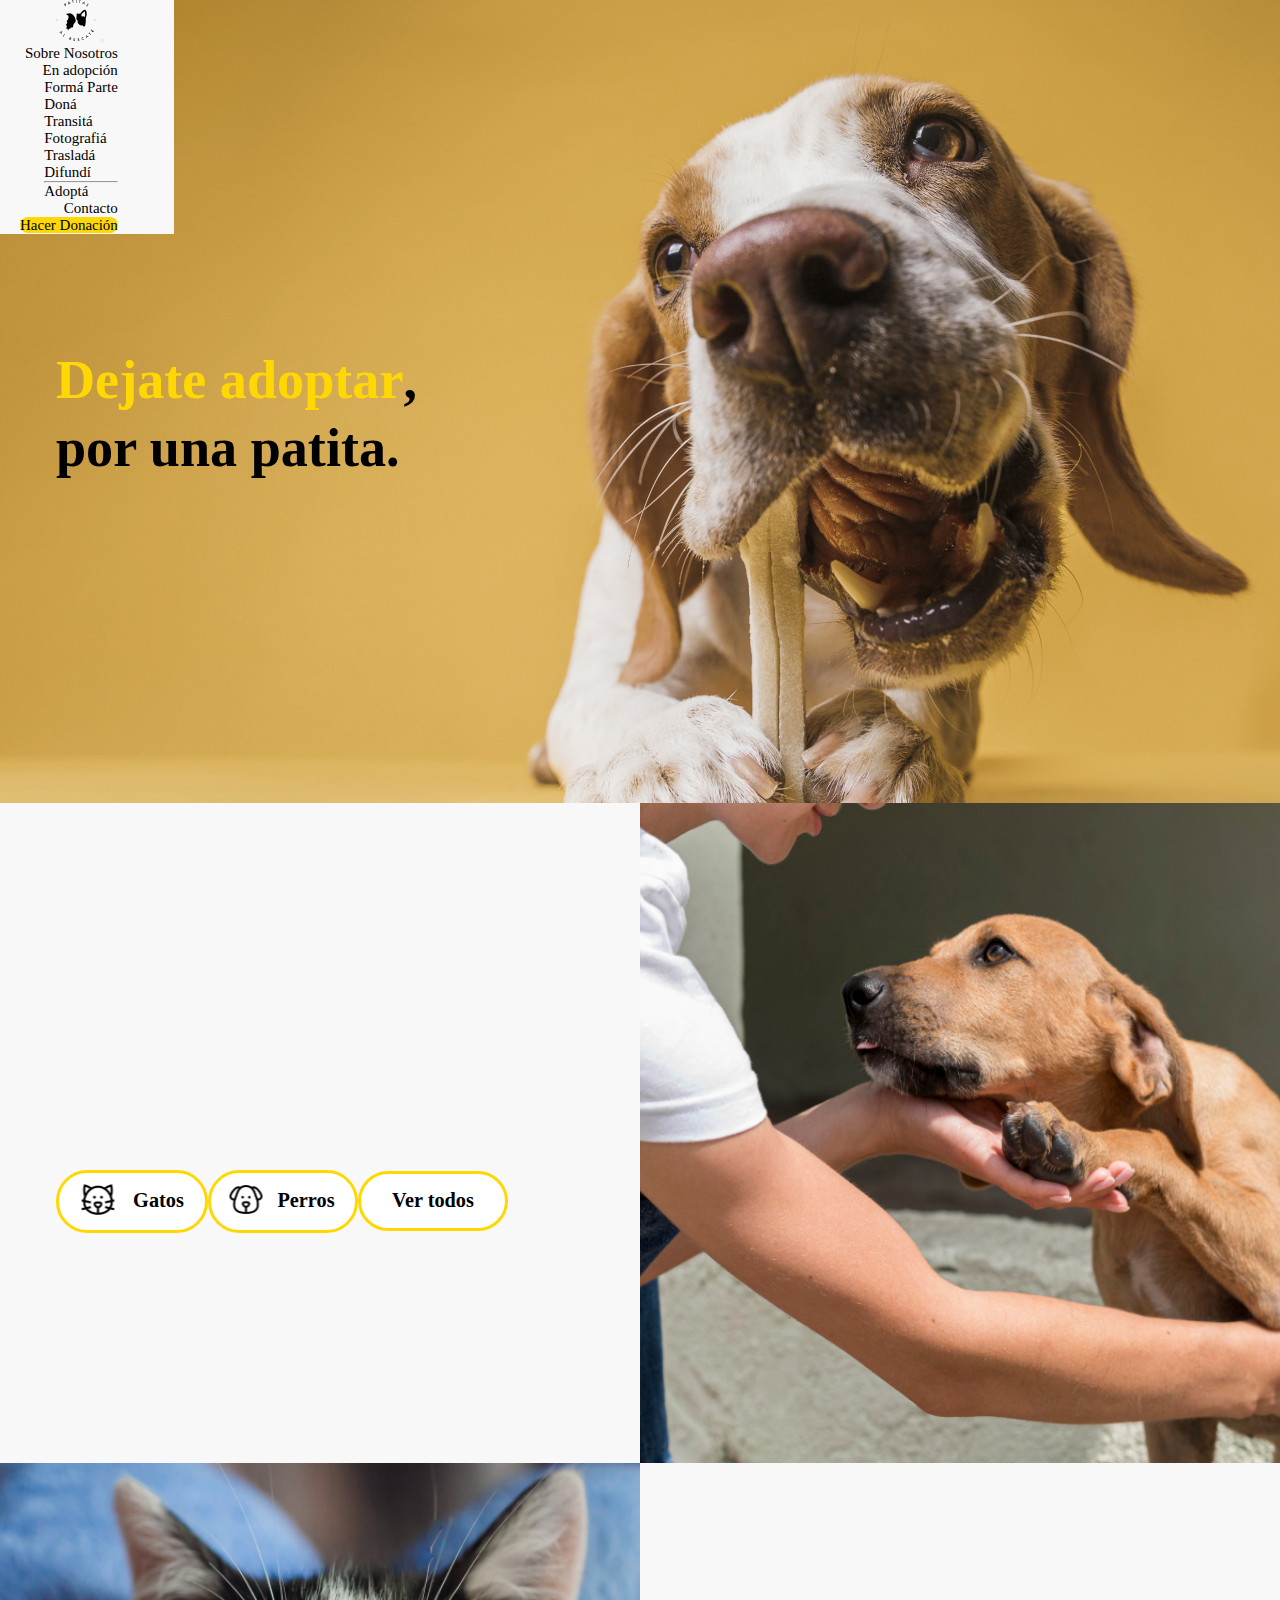
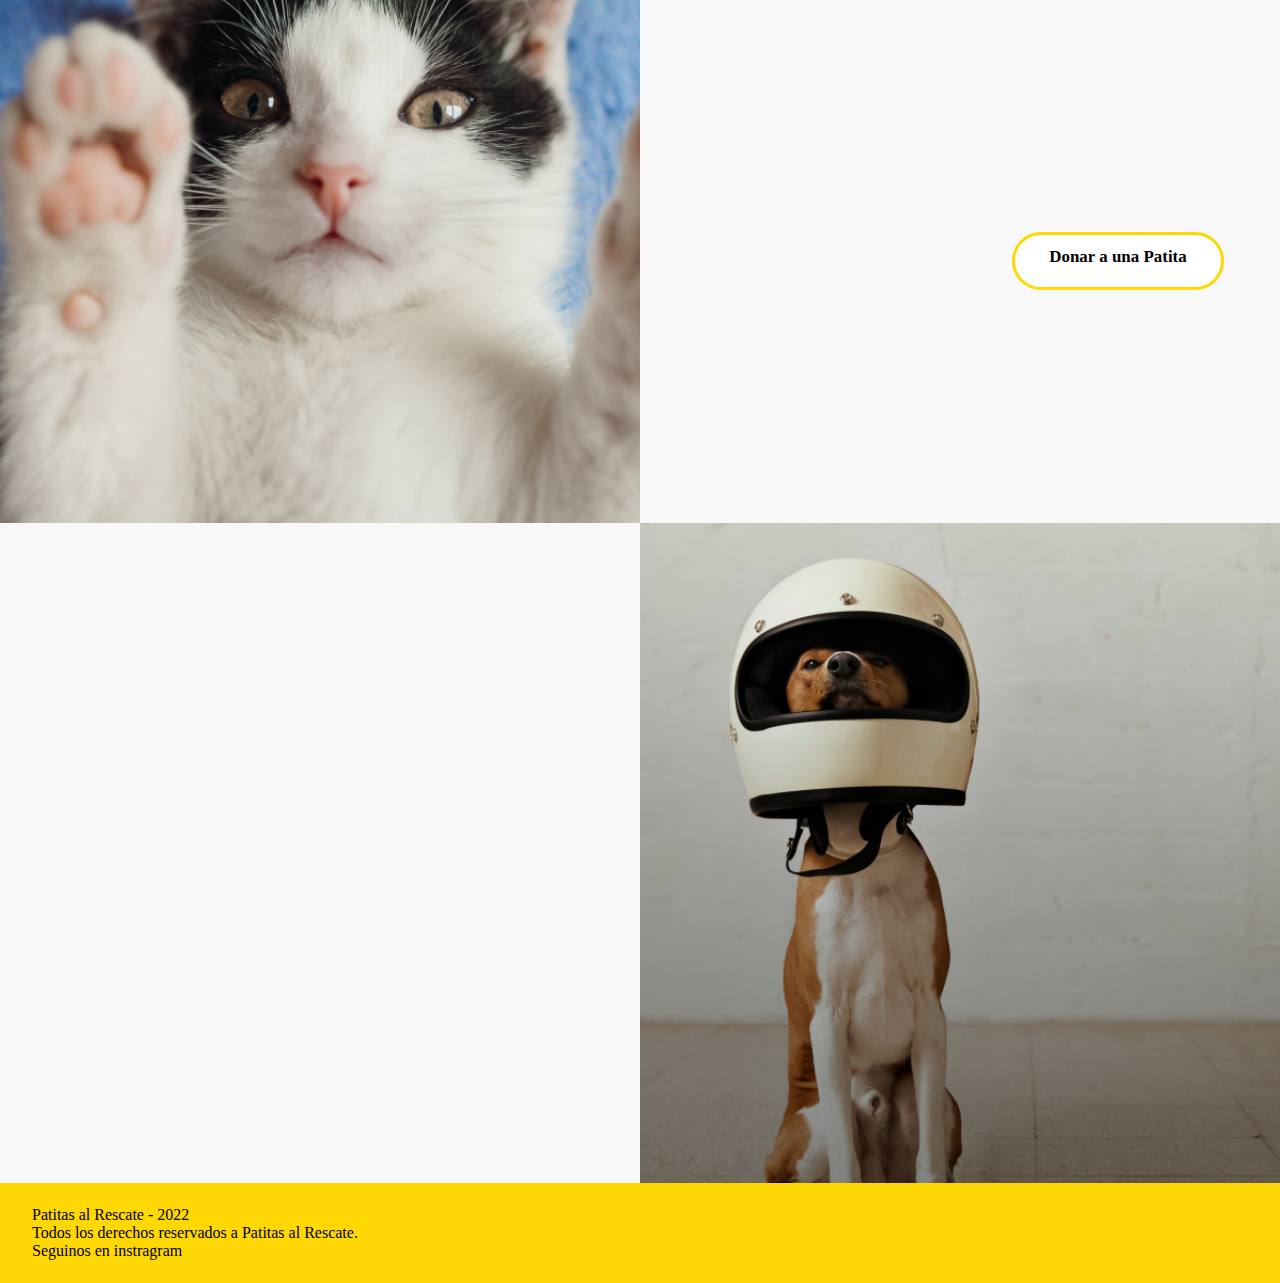
<file: index.html>
<!DOCTYPE html>
<html lang="en">
  <head>
    <meta charset="UTF-8" />
    <meta http-equiv="X-UA-Compatible" content="IE=edge" />
    <meta name="viewport" content="width=device-width, initial-scale=1.0" />
    <title>Index</title>
    <link
      rel="stylesheet"
      href="https://cdnjs.cloudflare.com/ajax/libs/animate.css/4.1.1/animate.min.css"
    />
    <link rel="stylesheet" href="./css/style.css" />
    <link
      href="https://cdn.jsdelivr.net/npm/bootstrap@5.2.0/dist/css/bootstrap.min.css"
      rel="stylesheet"
      integrity="sha384-gH2yIJqKdNHPEq0n4Mqa/HGKIhSkIHeL5AyhkYV8i59U5AR6csBvApHHNl/vI1Bx"
      crossorigin="anonymous"
    />
    <link rel="shortcut icon" href="./img/logoPatitas.svg" />
  </head>
  <body>
    <div class="gridContainerIndex">
      <div class="header">
        <nav class="navbar fixed-top navbar-expand-lg bg-light">
          <div class="container-fluid">
            <a class="navbar-brand" href="./index.html"
              ><img src="./img/logoPatitas.svg" alt="logoPatitas"
            /></a>
            <button
              class="navbar-toggler"
              type="button"
              data-bs-toggle="collapse"
              data-bs-target="#navbarSupportedContent"
              aria-controls="navbarSupportedContent"
              aria-expanded="false"
              aria-label="Toggle navigation"
            >
              <span class="navbar-toggler-icon"></span>
            </button>
            <div class="collapse navbar-collapse" id="navbarSupportedContent">
              <ul class="navbar-nav ms-auto mb-lg-0">
                <li class="nav-item">
                  <a
                    class="nav-link"
                    aria-current="page"
                    href="./pages/sobrenosotros.html"
                    >Sobre Nosotros</a
                  >
                </li>
                <li class="nav-item">
                  <a class="nav-link" href="./pages/enadopcion.html"
                    >En adopción</a
                  >
                </li>
                <li class="nav-item dropdown">
                  <a
                    class="nav-link dropdown-toggle"
                    href="./pages/enadopcion.html"
                    role="button"
                    data-bs-toggle="dropdown"
                    aria-expanded="false"
                  >
                    Formá Parte
                  </a>
                  <ul class="dropdown-menu">
                    <li>
                      <a class="dropdown-item" href="./pages/donaciones.html"
                        >Doná</a
                      >
                    </li>
                    <li>
                      <a class="dropdown-item" href="./pages/formaparte.html"
                        >Transitá</a
                      >
                    </li>
                    <li>
                      <a class="dropdown-item" href="./pages/formaparte.html"
                        >Fotografiá</a
                      >
                    </li>
                    <li>
                      <a class="dropdown-item" href="./pages/formaparte.html"
                        >Trasladá</a
                      >
                    </li>
                    <li>
                      <a class="dropdown-item" href="./pages/formaparte.html"
                        >Difundí</a
                      >
                    </li>
                    <li><hr class="dropdown-divider" /></li>
                    <li>
                      <a class="dropdown-item" href="./pages/enadopcion.html"
                        >Adoptá</a
                      >
                    </li>
                  </ul>
                </li>
                <li class="nav-item">
                  <a class="nav-link" href="./pages/contacto.html">Contacto</a>
                </li>
                <li class="nav-item">
                  <a
                    class="nav-link btn py-2 px-3 shadow"
                    style="border-radius: 30px; background-color:#ffd803; margin-left: 20px;"
                    href="./pages/donaciones.html"
                    >Hacer Donación</a
                  >
                </li>
              </ul>
            </div>
          </div>
        </nav>
      </div>
      <!-- SECTION ONE -->
      <div class="section1">
        <img src="./img/PrimerFondo.jpg" alt="PrimerFondo" />
        <h2 class="tituloNegro wow animate__animated animate__fadeInLeft">
          <span class="tituloAmarillo">Dejate adoptar</span>,<br> por una patita.
        </h2>
      </div>
      <!-- SECTION TWO -->
      <div class="section2">
        <div class="section2Text">
          <h2 class="segundoHeader wow animate__animated animate__fadeInLeft">
            Encontrá a tu nuevo <span class="tituloAmarillo">mejor amigo.</span>
          </h2>

          <div class="botonesAdopcion">
            <section class="botonGatito">
              <a href="./pages/enadopcion.html"
                ><img
                  src="./img/iconoGatito.svg"
                  alt="Icono Gatito"
                  class="iconoGatito"
              /></a>
              <a href="./pages/enadopcion.html" class="textoGatito">Gatos</a>
            </section>
            <section class="botonPerrito">
              <a href="./pages/enadopcion.html"
                ><img
                  src="./img/iconoPerrito.svg"
                  alt="icono perrito"
                  class="iconoPerrito"
              /></a>
              <a href="./pages/enadopcion.html" class="textoPerrito">Perros</a>
            </section>
            <a href="./pages/enadopcion.html" class="verTodos">Ver todos</a>
          </div>
        </div>
        <div class="section2Img">
          <img src="./img/SegundoFondo.jpg" alt="SegundoFondo" />
        </div>
      </div>
      <!-- SECTION THREE -->
      <div class="section3">
        <div class="section3Img">
          <img src="./img/TercerFondo.jpg" alt="TercerFondo" />
        </div>
        <div class="section3Text">
          <h2 class="tercerHeader wow animate__animated animate__fadeInRight">
            <span class="tituloAmarillo">Todo suma</span>, tu ayuda hace la
            diferencia.
          </h2>
          <a href="./pages/donaciones.html" class="botonDonarPatita"
            >Donar a una Patita</a
          >
        </div>
      </div>
      <!-- SECTION FOUR -->
      <div class="section4">
        <div class="section4Text">
          <h2 class="cuartoHeader wow animate__animated animate__fadeInLeft">
            Hay muchas formas <span class="tituloAmarillo"><br>de ayudar</span>.
          </h2>
        </div>
        <div class="section4Img">
          <img src="./img/CuartoFondo.jpg" alt="cuartoFondo" />
        </div>
      </div>
      <!-- FOOTER -->
      <div class="footer">
        <ul>
          <li>Patitas al Rescate - 2022</li>
          <li>Todos los derechos reservados a Patitas al Rescate.</li>
          <a href="https://www.instagram.com/patitasalrescate/" target="_blank"
            >Seguinos en instragram</a
          >
        </ul>
      </div>
    </div>
    <script
    src="https://cdn.jsdelivr.net/npm/bootstrap@5.2.0/dist/js/bootstrap.bundle.min.js"
    integrity="sha384-A3rJD856KowSb7dwlZdYEkO39Gagi7vIsF0jrRAoQmDKKtQBHUuLZ9AsSv4jD4Xa"
    crossorigin="anonymous"
  ></script>
    <script src="js/wow.min.js"></script>
    <script>
      new WOW().init();
    </script>
  </body>
</html>
</file>
<file: css/style.css>
* {
  margin: 0%;
  padding: 0;
  box-sizing: border-box !important;
  font-family: "mulish" !important;
}

h2 {
  font-style: normal !important;
  font-weight: 600 !important;
  font-size: 54.1799px !important;
  line-height: 68px !important;
  align-items: center !important;
}

h3 {
  font-weight: 700 !important ;
  font-size: 40px !important;
  line-height: 50px !important;
}

body {
  background-color: #f8f8f8 !important;
}

ul {
  list-style-type: none;
}

a {
  color: black !important;
  text-decoration: none !important;
}

.header {
  font-weight: 500;
  font-size: 15px;
  z-index: 20;
}

.navbar-brand img {
  width: 40px;
  height: 40.89px;
}

.navbar-expand-lg .navbar-collapse {
  padding-right: 56px;
}

.navbar-brand {
  padding-left: 56px;
}

.navbar-nav {
  display: flex;
  flex-direction: column;
  padding-left: 0;
  margin-bottom: 0;
  list-style: none;
  align-items: flex-end;
}

/*  GRID CONTAINER INDEX */

.gridContainerIndex {
  display: grid;
  grid-template-columns: 1fr;
  grid-template-rows: 0px 803px 660px 660px 660px 100px;
  grid-template-areas:
    "header"
    "section1"
    "section2"
    "section3"
    "section4"
    "footer";
}

.header {
  grid-area: header;
  background-color: #f8f8f8;
  position: fixed;
  display: flex;
  justify-content: flex-start;
  align-items: center;
  flex-flow: row;
}

.logo {
  position: fixed;
  top: 0px;
  width: 49px;
  height: 49.48px;
  left: 56px;
  margin-top: 15px;
  z-index: 3;
}


.section1 {
  grid-area: section1;
  background-color: bisque;
  align-content: center;
  overflow-y: hidden;
}

.section1 img {
  width: 100%;
  height: 820px;
  object-fit: cover;
  vertical-align: middle;
}

.fondoPrincipal {
  z-index: -1;
}

.tituloAmarillo {
  font-weight: 700;
  color: #ffd803;
}

.tituloNegro {
  position: absolute;
  top: 346px;
  left: 56px;
  font-style: normal;
  font-weight: 600;
  font-size: 54px;
  line-height: 68px;
  align-items: center;
  color: black;
  z-index: 2;
}

.botonDonar {
  position: fixed;
  width: 172px;
  height: 47px;
  right: 56px;
  top: 0%;
  margin-top: 24px;
  font-style: normal;
  font-weight: 600;
  font-size: 16.8px;
  padding: 12px 21.39px;
  background: #ffd803;
  border: 2px solid #ffd803;
  border-radius: 30px;
  z-index: 3;
}

.botonDonar:hover {
  border: 2px solid #000000;
  transition: 0.3s;
}

.section2 {
  display: grid;
  grid-template-columns: repeat(2, 50%);
  grid-template-rows: 1fr;
  gap: 0px 0px;
  grid-auto-flow: row;
  grid-template-areas: "section2Text section2Img";
  grid-area: section2;
  align-content: center;
  overflow-y: hidden;
  align-items: center;
}

.section2Img img {
  width: 100%;
  height: 820px;
  object-fit: cover;
  vertical-align: middle;
}

.section2Text {
  grid-area: section2Text;
  display: flex;
  flex-flow: column;
  flex-flow: column;
  height: 660px;
  align-items: flex-start;
  justify-content: center;
}

.section2Img {
  grid-area: section2Img;
  background-color: #f8f8f8;
}

.segundoHeader {
  position: relative;
  margin-left: 56px;
  font-style: normal;
  font-weight: 600;
  font-size: 54px;
  color: #000000;
}

.botonesAdopcion {
  position: relative;
  display: flex;
  align-items: center;
  justify-content: flex-start;
  align-content: center;
  flex-wrap: wrap;
  flex-direction: row;
  left: 56px;
}

.botonGatito {
  display: flex;
  width: 152px;
  justify-content: center;
  align-items: center;
  background: #ffffff;
  border: 3.38624px solid #ffd803;
  border-radius: 31.164px;
}

.botonGatito:hover {
  background-color: #ffd803;
  transition: 0.3s;
}

.iconoGatito {
  width: 53px;
  height: 53px;
  padding: 10px 5px 10px 0px;
}

.textoGatito {
  width: 62.05px;
  height: 25px;
  font-weight: 700;
  font-size: 20.3175px;
  text-align: center;
}

.botonPerrito {
  display: flex;
  width: 150px;
  justify-content: center;
  align-items: center;
  background: #ffffff;
  border: 3.38624px solid #ffd803;
  border-radius: 31.164px;
}

.botonPerrito:hover {
  background-color: #ffd803;
  transition: 0.3s;
}

.iconoPerrito {
  width: 53px;
  height: 53px;
  padding: 10px 5px 10px 0px;
}

.textoPerrito {
  width: 62.05px;
  height: 25px;
  font-weight: 700;
  font-size: 20.3175px;
  text-align: center;
  margin: 0px 7px 0px 0px;
}

.verTodos {
  height: 59.65px;
  font-weight: 700;
  font-size: 20.3175px;
  text-align: center;
  display: flex;
  width: 150px;
  justify-content: center;
  align-items: center;
  background: #ffffff;
  border: 3.38624px solid #ffd803;
  border-radius: 31.164px;
}

.verTodos:hover {
  background-color: #ffd803;
  transition: 0.3s;
}

.section3 {
  display: grid;
  grid-template-columns: repeat(2, 50%);
  grid-template-rows: 1fr;
  gap: 0px 0px;
  grid-auto-flow: row;
  grid-template-areas: "section3Img section3Text";
  grid-area: section3;
  align-content: center;
  overflow-y: hidden;
}

.section3Img img {
  width: 100%;
  height: 820px;
  object-fit: cover;
  vertical-align: middle;
}

.section3Img {
  grid-area: section3Img;
  background-color: #f8f8f8;
}

.tercerFondo {
  position: absolute;
  width: 640px;
  height: 766.98px;
  top: 1597.46px;
  margin-left: 0%;
}

.botonDonarPatita:hover {
  background-color: #ffd803;
  transition: 0.3s;
}

.section3Text {
  grid-area: section3Text;
  display: flex;
  flex-flow: column;
  align-items: flex-end;
  justify-content: center;
}

.botonDonarPatita {
  width: 212px;
  height: 58px;
  padding: 12.46px 24.39px;
  font-weight: 700;
  font-size: 16.93px;
  text-align: center;
  border: 3.386px solid #ffd803;
  border-radius: 47.164px;
  margin-right: 56px;
  background: #ffffff;
}

.tercerHeader {
  font-weight: 600;
  font-size: 54.18px;
  line-height: 68px;
  text-align: right;
  margin-right: 56px;
}

.section4 {
  display: grid;
  grid-template-columns: repeat(2, 50%);
  grid-template-rows: 1fr;
  gap: 0px 0px;
  grid-auto-flow: row;
  grid-template-areas: "section4Text section4Img";
  grid-area: section4;
  align-content: center;
  overflow-y: hidden;
  align-items: center;
}

.section4Img img {
  width: 100%;
  height: 820px;
  object-fit: cover;
  vertical-align: middle;
}

.section4Text {
  grid-area: section4Text;
    display: flex;
    flex-flow: column;
    flex-flow: column;
    height: 660px;
    align-items: flex-start;
    justify-content: center;
    left: 56px;
}

.section4Img {
  grid-area: section4Img;
  background-color: #f8f8f8;
}

.cuartoFondo {
  position: absolute;
  left: 640px;
  top: 2362px;
}

.cuartoHeader {
  position: relative;
  margin-left: 56px;
}

.footer {
  grid-area: footer;
  background-color: #ffd803;
  position: relative;
  display: flex;
  align-items: center;
  justify-content: flex-start;
}

/* SOBRE NOSOTROS */


.tituloSobreNosotros {
  position: absolute;
  top: 140px;
  left: 56px;
}

.blob {
  position: relative;
  left: 516px;
  top: 180px;
  z-index: -2;
  object-fit: cover;
  vertical-align: middle;
}

.blobDos {
  position: absolute;
  left: 0px;
  top: 1836px;
  z-index: -2;
}

.card {
  margin-bottom: 30px;
}

.positionContenedorRight {
display: flex;
justify-content: flex-end;
margin-right: 3rem;
margin-left: 3rem;
}

.contenedor {
  position: relative;
  display: flex;
  flex-direction: column;
  align-items: flex-end;
  text-align: right;
  width: 660px;
  top: 300px;
  padding: 40px;
  background: #ffffff;
  border-radius: 25px;
  justify-content: space-between;
  align-content: space-around;
  font-weight: 400;
  font-size: 20px;
  line-height: 25px;
}

.positionContenedorLeft {
  display: flex;
  justify-content: flex-start;
  margin-right: 3rem;
  margin-left: 3rem;
  } 

.contenedorDos {
  position: relative;
  display: flex;
  flex-direction: column;
  align-items: flex-start;
  text-align: left;
  width: 613px;
  top: 476px;
  padding: 40px;
  background: #ffffff;
  border-radius: 25px;
  justify-content: space-between;
  align-content: space-around;
  font-weight: 400;
  font-size: 20px;
  line-height: 25px;
}

.contenedorTres {
  position: relative;
  display: flex;
  flex-direction: column;
  align-items: flex-end;
  text-align: right;
  width: 660px;
  top: 644px;
  padding: 40px;
  background: #ffffff;
  border-radius: 25px;
  justify-content: space-between;
  align-content: space-around;
  font-weight: 400;
  font-size: 20px;
  line-height: 25px;
}

.contenedorCuatro {
  position: relative;
  display: flex;
  flex-direction: column;
  align-items: flex-start;
  text-align: left;
  width: 613px;
  top: 829px;
  padding: 40px;
  background: #ffffff;
  border-radius: 25px;
  justify-content: space-between;
  align-content: space-around;
  font-weight: 400;
  font-size: 20px;
  line-height: 25px;
}

.contenedorCinco {
  position: relative;
  display: flex;
  flex-direction: column;
  align-items: flex-end;
  text-align: right;
  width: 660px;
  top: 1027px;
  padding: 40px;
  background: #ffffff;
  border-radius: 25px;
  justify-content: space-between;
  align-content: space-around;
  font-weight: 400;
  font-size: 20px;
  line-height: 25px;
}

.contenedorSeis {
  position: relative;
  display: flex;
  flex-direction: column;
  align-items: flex-start;
  text-align: left;
  width: 613px; 
  top: 1171px;
  padding: 40px;
  background: #ffffff;
  border-radius: 25px;
  justify-content: space-between;
  align-content: space-around;
  font-weight: 400;
  font-size: 20px;
  line-height: 25px;
}

.footerSobreNosotros {
  grid-area: footer;
  background-color: #ffd803;
  position: relative;
  display: flex;
  align-items: flex-start;
  justify-content: flex-start;
  padding: 3rem;
  top: 1240px;
  flex-direction: column;
}

/* EN ADOPCION */

.cardsAdopcion {
  display: flex;
    flex-wrap: wrap;
    justify-content: space-evenly;
    align-items: center;
    flex-direction: row;
    position: relative;
    top: 365px;
}


.tituloAdopcion {
  display: flex;
  position: relative;
  justify-content: center;
  top: 125px;
}

.positionAdopcion {
  width: 326px;
  height: 68px;
  top: 134px;
  z-index: 2;
}

.carousel {
  position: relative;
  display: flex;
  flex-direction: row;
  height: 564px;
  left: 0px;
  top: 139px;
  overflow-x: scroll;
  width: 100%;
  object-fit: cover;
  vertical-align: middle;
}

.eclipseUno {
  position: absolute;
  height: 164px;
  left: 0px;
  top: 128px;
  width: 100%;
  object-fit: cover;
  vertical-align: middle;
}

.eclipseDos {
  position: absolute;
  height: 164px;
  left: 0px;
  top: 695px;
  width: 100%;
  object-fit: cover;
  vertical-align: middle;
}

.positionAdoptar {
    display: flex;
    position: relative;
    justify-content: center;
    top: 105px;
}

.botonAdoptar {
  position: relative;
  display: flex;
  flex-direction: row;
  justify-content: center;
  align-items: center;
  width: 127px;
  height: 47px;
  padding: 8.46561px 25.3968px;
  border: 3.38624px solid #ffd803;
  background: #f8f8f8;
  border-radius: 25px;
}

.botonAdoptar:hover {
  background: #ffd803;
  transition: 0.3s;
}

.cardAdopcion {
  display: flex;
  flex-flow: column;
  width: fit-content;
  position: relative;
}

.cardText {
    display: flex;
    width: 260px;
    height: 117px;
    flex-direction: row;
    flex-wrap: wrap;
    align-content: space-between;
    justify-content: space-between;
    padding: 25px;
    background:#ffd803;
    border-radius: 30px;
    margin: 20px;
    align-items: stretch;
    font-size: 18px;
}

.cardImg {
  padding: 20px;
  border-radius: 72px;
}

.footerAdopcion {
    background-color: #ffd803;
    position: relative;
    display: flex;
    align-items: center;
    justify-content: flex-start;
    padding: 2rem;
    top: 24rem;
}


/* GRID CONTAINER FORMA PARTE */

.gridContainerAyudar {
  display: grid;
  grid-template-columns: 1fr;
  grid-template-rows: 100px 550px 100px;
  gap: 0px 0px;
  grid-auto-flow: row;
  grid-template-areas:
    "header"
    "ayudar"
    "footer";
}

.header {
  grid-area: header;
}

.footer {
  grid-area: footer;
}

.ayudar {
  display: grid;
  grid-template-columns: 1fr 1fr;
  grid-template-rows: 1fr;
  gap: 0px 0px;
  grid-auto-flow: row;
  grid-template-areas: "text formulario";
  grid-area: ayudar;
  justify-items: center;
  align-items: center;
}

.textFormaParte {
  grid-area: textFormaParte;
  display: flex;
  grid-area: text;
  flex-flow: column;
  height: 423px;
  flex-direction: column;
  align-items: center;
  width: 594px;
  padding: 40px;
  text-align: center;
  justify-content: space-around;
}

.positionForm{
display: flex;
padding: 20px;
}

.formulario {
  grid-area: formulario;
}

.formulario {
  display: flex;
  align-items: stretch;
  justify-content: space-around;
  flex-wrap: nowrap;
  width: 480px;
  flex-direction: column;
}


.formularioStyle {
  display: flex;
  flex-flow: column;
}

/* GRID CONTAINER CONTACTO */

.gridContainerContacto {
  display: grid;
  grid-template-columns: 1fr;
  grid-template-rows: 100px 550px 100px;
  gap: 0px 0px;
  grid-auto-flow: row;
  grid-template-areas:
    "header"
    "contacto"
    "footer";
}

.header {
  grid-area: header;
  display: flex;
  justify-content: flex-start;
  align-items: center;
}

.contacto {
  display: grid;
  grid-template-columns: 1fr 1fr;
  grid-template-rows: auto;
  gap: 0px 0px;
  grid-auto-flow: row;
  grid-template-areas: "text form";
  grid-area: contacto;
}

.textContacto {
  text-align: center;
  grid-area: text;
  display: flex;
  height: 550px;
  flex-flow: column;
  align-items: center;
  justify-content: space-evenly;
  padding: 30px;
}

.form {
  grid-area: form;
  display: flex;
  flex-flow: column;
  justify-content: space-around;
  align-items: stretch;
  padding: 40px;
}

.footer {
  grid-area: footer;
}

/* GRIDS DONACIONES */

.gridContainerDonaciones {
  display: grid;
  grid-template-columns: 1fr;
  grid-template-rows: 100px 550px 100px;
  gap: 0px 0px;
  grid-auto-flow: row;
  grid-template-areas:
    "header"
    "donation"
    "footer";
}

.header {
  grid-area: header;
  display: flex;
  justify-content: flex-start;
  align-items: center;
}

.donation {
  display: grid;
  grid-template-columns: 1fr 1fr;
  grid-template-rows: 1fr;
  grid-template-areas: "text information";
  grid-area: donation;
  align-items: center;
  justify-items: center;
}

.textDonaciones {
  text-align: center;
  grid-area: text;
  display: flex;
  height: 550px;
  flex-flow: column;
  align-items: center;
  justify-content: space-evenly;
  padding: 30px;
}

.information {
  grid-area: information;
  display: flex;
  flex-direction: column;
  justify-content: space-evenly;
  padding: 23px;
  margin: 30px;
  width: 476px;
  background: white;
  height: 468px;
  align-items: center;
  border: 3px dashed #ffd803;
  border-radius: 30px;
}

.footer {
  grid-area: footer;
  background-color: #ffd803;
  position: relative;
  display: flex;
  align-items: center;
  justify-content: flex-start;
  padding: 2rem;
}

.botonDonacion {
  font-size: 20px;
  line-height: 25px;
  padding: 12px 22px;
  gap: 10px;
  background: #ffffff;
  border: 3px solid #ffd803;
  border-radius: 30px;
}

.botonDonacion:hover {
  background-color: #ffd803;
  transition: 0.3s;
}

.botonContacto {
  width: 163px;
  height: 55px;
  padding: 12px 20px;
  gap: 10px;
  font-size: 20px;
  line-height: 25px;
  align-items: center;
  text-align: center;
  background: #ffffff;
  border: 3px solid #ffd803;
  border-radius: 30px;
  margin: 20px;
}

.botonContacto:hover {
  background-color: #ffd803;
  transition: 0.3s;
}

@media (max-width: 1000px) {
  .gridContainerDonaciones {
    display: grid;
    grid-template-columns: 1fr;
    grid-template-rows: 100px 1072px 100px;
    gap: 0px 0px;
    grid-auto-flow: row;
    grid-template-areas:
      "header"
      "donation"
      "footer";
  }

  .donation {
    display: grid;
    grid-template-columns: 1fr;
    grid-template-rows: 1fr;
    grid-template-areas: "text" "information";
    grid-area: donation;
    align-items: center;
    justify-items: center;
  }

  .textDonaciones {
    text-align: center;
    grid-area: text;
    display: flex;
    height: 558px;
    flex-flow: column;
    align-items: center;
    justify-content: space-evenly;
    padding: 65px;
  }

  .information {
    grid-area: information;
    display: flex;
    flex-direction: column;
    justify-content: space-evenly;
    padding: 35px;
    margin: 0px 30px 30px 30px;
    width: 472px;
    background: white;
    height: 478px;
    align-items: center;
    border: 3px dashed #ffd803;
    border-radius: 30px;
  }

  .footer {
    grid-area: footer;
    background-color: #ffd803;
    position: relative;
    display: flex;
    align-items: center;
    justify-content: flex-start;
    padding: 2rem;
  }

  .gridContainerAyudar {
    display: grid;
    grid-template-columns: auto;
    grid-template-rows: 100px 830px 100px;
    gap: 0px 0px;
    grid-auto-flow: row;
    grid-template-areas:
      "header"
      "ayudar"
      "footer";
  }

  .ayudar {
    display: grid;
    grid-template-columns: 1fr;
    grid-template-rows: 1fr;
    gap: 0px 0px;
    grid-template-areas: "text" "formulario";
    grid-area: ayudar;
    justify-items: center;
    align-items: center;
  }

  .gridContainerContacto {
    display: grid;
    grid-template-columns: auto;
    grid-template-rows: 100px 913px 100px;
    gap: 0px 0px;
    grid-auto-flow: row;
    grid-template-areas:
      "header"
      "contacto"
      "footer";
  }

  .contacto {
    display: grid;
    grid-template-columns: 1fr;
    grid-template-rows: 1fr;
    gap: 0px 0px;
    grid-template-areas: "text" "form";
    grid-area: contacto;
    justify-items: center;
    align-items: center;
  }

  .textContacto {
    text-align: center;
    grid-area: text;
    display: flex;
    height: 358px;
    flex-flow: column;
    align-items: center;
    justify-content: space-evenly;
    padding: 30px;
}

.navbar-brand {
  padding-left: 2rem;
}

}

@media (max-width: 768px) {

  .donation {
    display: grid;
    grid-template-columns: 1fr;
    grid-template-rows: 1fr;
    grid-template-areas: "text" "information";
    grid-area: donation;
    align-items: center;
    justify-items: center;
  }

  .gridContainerIndex {
    display: grid;
    grid-template-columns: 1fr;
    grid-template-rows: 0px 820px 820px 820px 820px 100px;
    grid-template-areas:
      "header"
      "section1"
      "section2"
      "section3"
      "section4"
      "footer";
  }

  .section2 {
    display: grid;
    grid-template-columns: 1fr;
    grid-template-rows: 1fr;
    gap: 0px 0px;
    grid-template-areas: "section2";
    align-content: center;
    overflow-y: hidden;
  }

  .section2Img img {
    width: 100%;
    height: 920px;
    object-fit: cover;
    vertical-align: middle;
  }

  .section3 {
    display: grid;
    grid-template-columns: 1fr;
    grid-template-rows: 1fr;
    gap: 0px 0px;
    grid-template-areas: "section3";
    align-content: center;
    overflow-y: hidden;
  }

  .section3Img img {
    width: 100%;
    height: 920px;
    object-fit: cover;
    vertical-align: middle;
  }

  .section4 {
    display: grid;
    grid-template-columns: 1fr;
    grid-template-rows: 1fr;
    gap: 0px 0px;
    grid-template-areas: "section4";
    align-content: center;
    overflow-y: hidden;
  }

  .section4Img img {
    width: 100%;
    height: 920px;
    object-fit: cover;
    vertical-align: middle;
  }

  .footer {
    grid-area: footer;
    background-color: #ffd803;
    position: relative;
    display: flex;
    align-items: center;
    justify-content: flex-start;
    padding: 2rem;
  }

  .tituloNegro {
    color: #ffffff;
    left: 2rem;
    right: 2rem;
  }

  .segundoHeader {
    color: #ffffff;
    left: -2rem;
    right: 2rem;
  }

  .tercerHeader {
    color: #ffffff;
    margin-right: 2rem;
    margin-left: 2rem;
  }

  .cuartoHeader{
    color: #ffffff;
    left: -2rem;
    right: 2rem;
  }

  .botonesAdopcion {
    left: 2rem;
    right: 2rem;
}

.botonDonarPatita {
  margin-left: 2rem;
  margin-right: 2rem;
}


  .section2Text {
    grid-area: section2Text;
    display: flex;
    flex-flow: column;
    height: 660px;
    align-items: flex-start;
    justify-content: flex-end;
}

.section3Text {
  grid-area: section3Text;
  display: flex;
  position: relative;
  flex-flow: column;
  top: 221px;
  align-items: flex-end;
  justify-content: center;
}

.section4Text {
  grid-area: section4Text;
  display: flex;
  flex-flow: column;
  flex-flow: column;
  height: 660px;
  align-items: flex-start;
  justify-content: flex-end;
  left: 56px;
}
}



@media (max-width: 700px) {
  .gridContainerDonaciones {
    display: grid;
    grid-template-columns: auto;
    grid-template-rows: 100px 1215px 100px;
    gap: 0px 0px;
    grid-auto-flow: row;
    grid-template-areas:
      "header"
      "donation"
      "footer";
  }

  .header {
    display: flex;
    justify-content: flex-start;
    align-items: center;
    align-content: space-around;
  }

  .botonDonar {
    position: fixed;
    width: 196px;
    height: 54px;
    right: 23px;
    top: 101px;
    margin-top: 41px;
    font-style: normal;
    font-weight: 600;
    padding: 12px 21.39px;
    background: #ffd803;
    border: 2px solid #ffd803;
    border-radius: 30px;
    font-size: 20px;
    z-index: 3;
  }


  .logo {
    position: fixed;
    top: 7px;
    width: 80px;
    height: 80.47999999999999px;
    left: 234px;
    margin-top: 16px;
    z-index: 3;
  }

  .parrafoDonaciones {
    font-size: 20px;
  }

  .parrafoRecibimos {
    font-size: 20px;
  }

  .textDonaciones {
    text-align: center;
    grid-area: text;
    display: flex;
    height: 705px;
    width: 529px;
    flex-flow: column;
    align-items: center;
    justify-content: space-between;
    padding: 62px;
  }

  .information {
    grid-area: information;
    display: flex;
    flex-direction: column;
    justify-content: space-evenly;
    padding: 35px;
    margin: 0px 30px 30px 30px;
    width: 472px;
    background: white;
    height: 478px;
    align-items: center;
    border: 3px dashed #ffd803;
    border-radius: 30px;
  }


}
</file>
